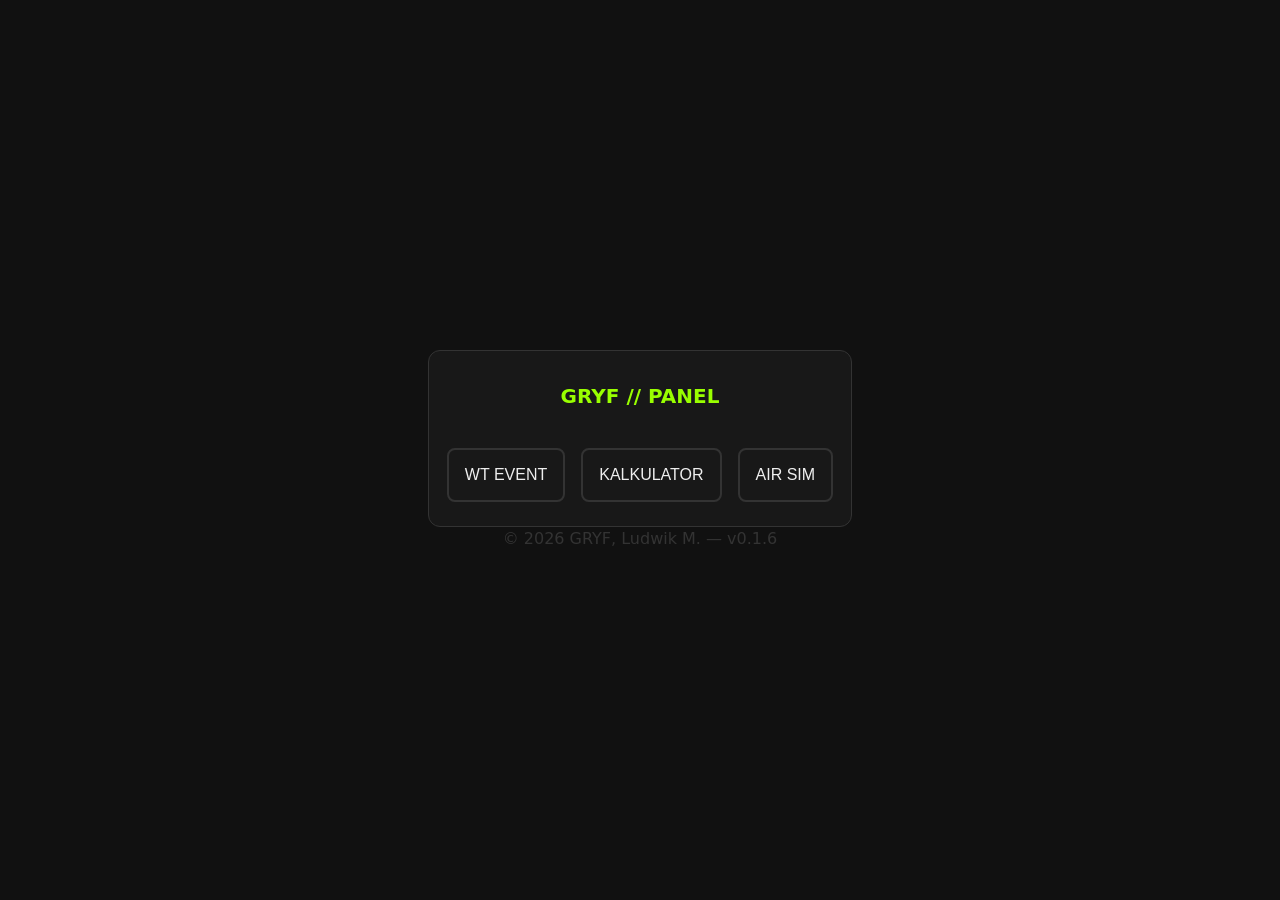
<file: index.html>
<!DOCTYPE html>
<html lang="pl">
<head>
  <meta charset="UTF-8">
  <title>GRYF // Panel</title>
  <link rel="stylesheet" href="index.css">
</head>

<body>
  <div class="panel">
    <h1>GRYF // PANEL</h1>

<div class="button-group">
  <button onclick="location.href = 'wtevent/mod-wtevent.html'">WT EVENT</button>
  <button onclick="location.href = 'calc/mod-calc.html'">KALKULATOR</button>
  <button onclick="location.href = 'sim/mod-sim.html'">AIR SIM</button>
</div>
  </div>
<footer class="footer">
  © 2026 GRYF, Ludwik M. — v0.1.6
</footer>
</body>
</html>
</file>
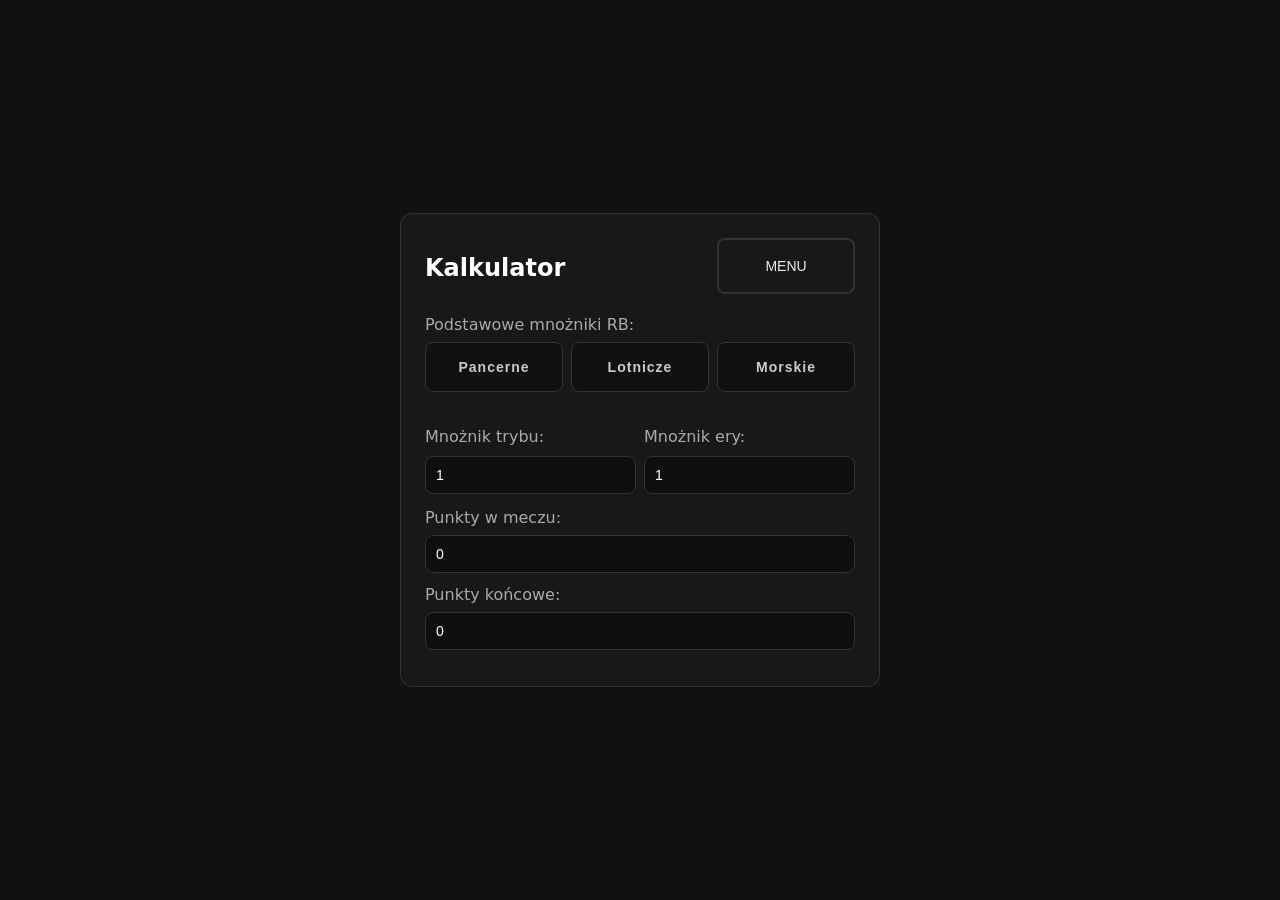
<file: calc/mod-calc.html>
<!DOCTYPE html>
<html lang="pl">
<head>
  <meta charset="UTF-8">
  <title>WT Event – Kalkulator</title>
  <link rel="stylesheet" href="style-calc.css">
</head>

<body>
  <div class="container">
    
   <div class="grid-row">
      <div class="col-4"><h1>Kalkulator</h1></div>
      <div class="col-4"></div>
      <button class=col-4 class="menu-button" onclick="location.href='../index.html'">MENU</button>
   </div>
<br>
    <label>Podstawowe mnożniki RB:</label>
    <div class="type-buttons">
      <button id="btn-tank" data-mode="1.33">Pancerne</button>
      <button id="btn-air" data-mode="1.40">Lotnicze</button>
      <button id="btn-naval" data-mode="2.20">Morskie</button>
    </div>
<br>
   <div class="grid-row">
     <label class="col-6">Mnożnik trybu:</label>
     <label class="col-6">Mnożnik ery:</label>
   </div> 
   <div class="grid-row">    
     <input class="col-6" type="number" id="mode" value="1" step="0.1">
     <input class="col-6" type="number" id="era" value="1" step="0.1">
   </div>
    <label>Punkty w meczu:</label>
    <input type="number" id="battle" value="0">

    <label>Punkty końcowe:</label>
    <input type="number" id="final" value="0">
  </div>

  <script src="script-calc.js"></script>
</body>
</html>
</file>
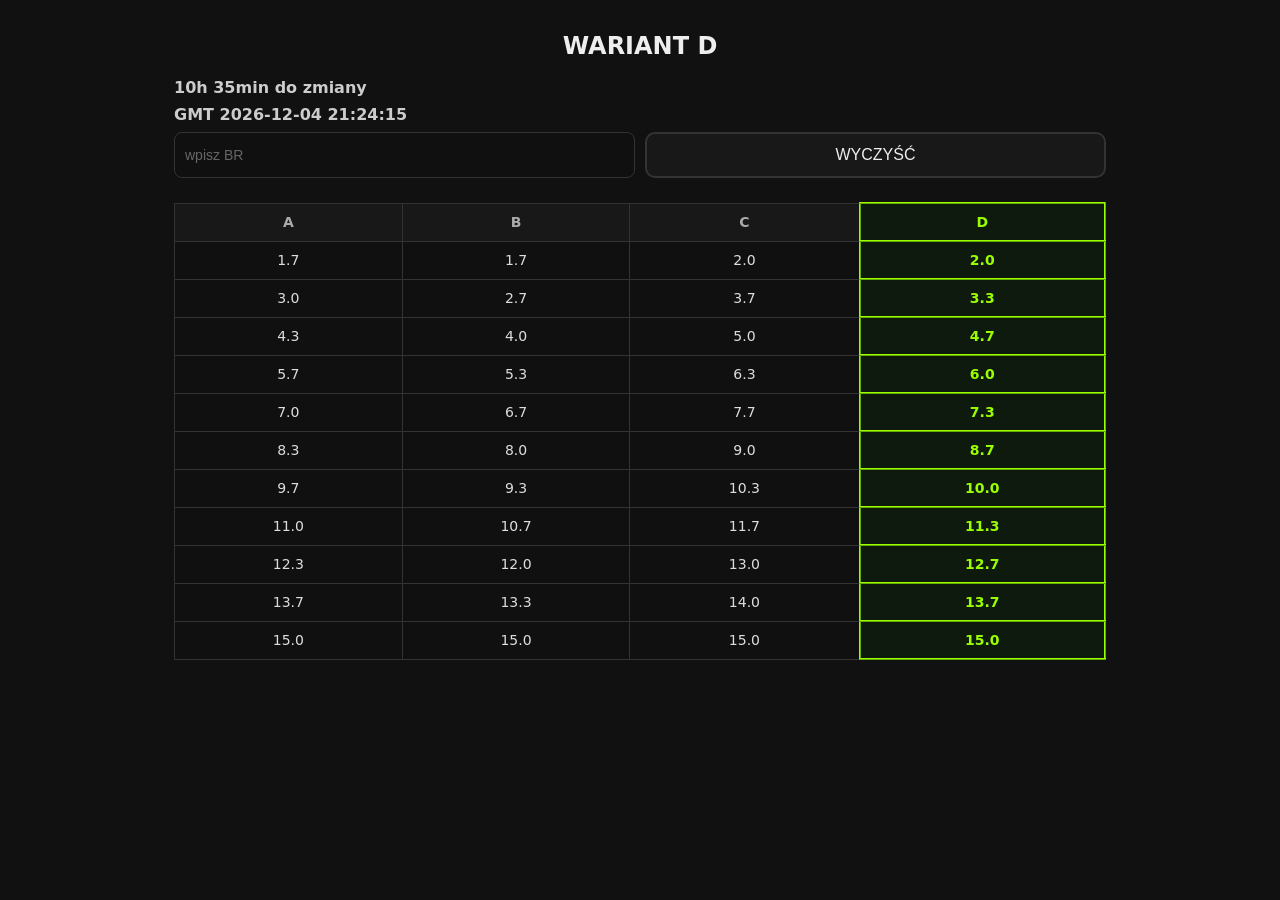
<file: sim/mod-sim.html>
<!DOCTYPE html>
<html lang="pl">
<head>
  <meta charset="UTF-8">
  <title>SIM Rotacja EC</title>
  <link rel="stylesheet" href="style-sim.css">
</head>
<body>

  <div class="container">
    <h1>WARIANT <strong id="variantCode">?</strong></h1>
    <h2><span id="timeLeft">--</span> <strong>do zmiany</strong></h2>
    <h2>GMT <span id="gmtTime">--:--:--</span></h2>

    <div class="grid-row">
      <input class="col-6" type="text" id="brInput" placeholder="wpisz BR">
      <button class="col-6" id="clearInputBtn" type="button" disabled>WYCZYŚĆ</button>
    </div>

    <!-- TABELA W ŚRODKU PANELU -->
    <div id="tableContainer">
      <table id="brTable">
        <thead>
          <tr><th>A</th><th>B</th><th>C</th><th>D</th></tr>
        </thead>
        <tbody></tbody>
      </table>
    </div>

  </div>

  <script src="script-br.js"></script>
  <script src="script-sim.js"></script>
</body>
</html>
</file>
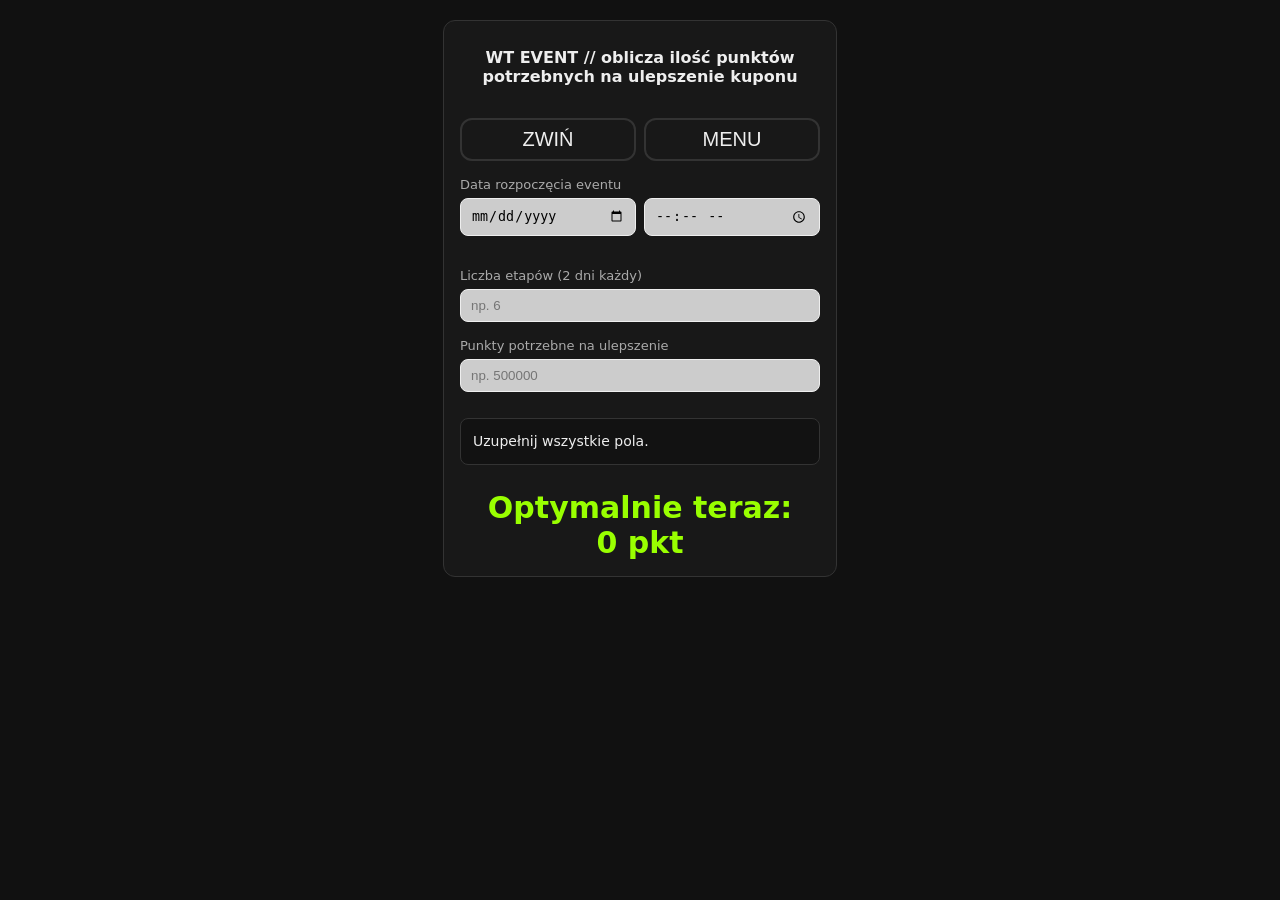
<file: wtevent/mod-wtevent.html>
<!DOCTYPE html>
<html lang="pl">
<head>
  <meta charset="UTF-8">
  <title>WT Event – Panel</title>
  <link rel="stylesheet" href="style-wtevent.css">
</head>

<body>
  
<div class="panel">
  <h1>WT EVENT // oblicza ilość punktów potrzebnych na ulepszenie kuponu</h1>
 <div class="grid-row">
  <button class="col-6" id="toggleInputs" class="small-btn">Ustawienia</button>
  <button class="col-6" onclick="location.href='../index.html'">MENU</button>
 </div>
  <div class="inputs-group" id="inputsGroup">
    <div class="row">
      <label>Data rozpoczęcia eventu</label>
      <div class="grid-row">
        <input class="col-6" type="date" id="event-date">
        <input class="col-6" type="time" id="event-time">
      </div>
    </div>

    <div class="row">
      <label>Liczba etapów (2 dni każdy)</label>
      <input type="number" id="stages" placeholder="np. 6">
    </div>

    <div class="row">
      <label>Punkty potrzebne na ulepszenie</label>
      <input type="number" id="upgrade-points" placeholder="np. 500000">
    </div>
  </div>

  <div class="result" id="output">Uzupełnij dane, aby zobaczyć wyniki.</div>
  <div class="big">Optymalnie teraz:<br><span id="required-now">0</span> pkt</div>
</div>

  <script src="script-wtevent.js"></script>
</body>
</html>
</file>
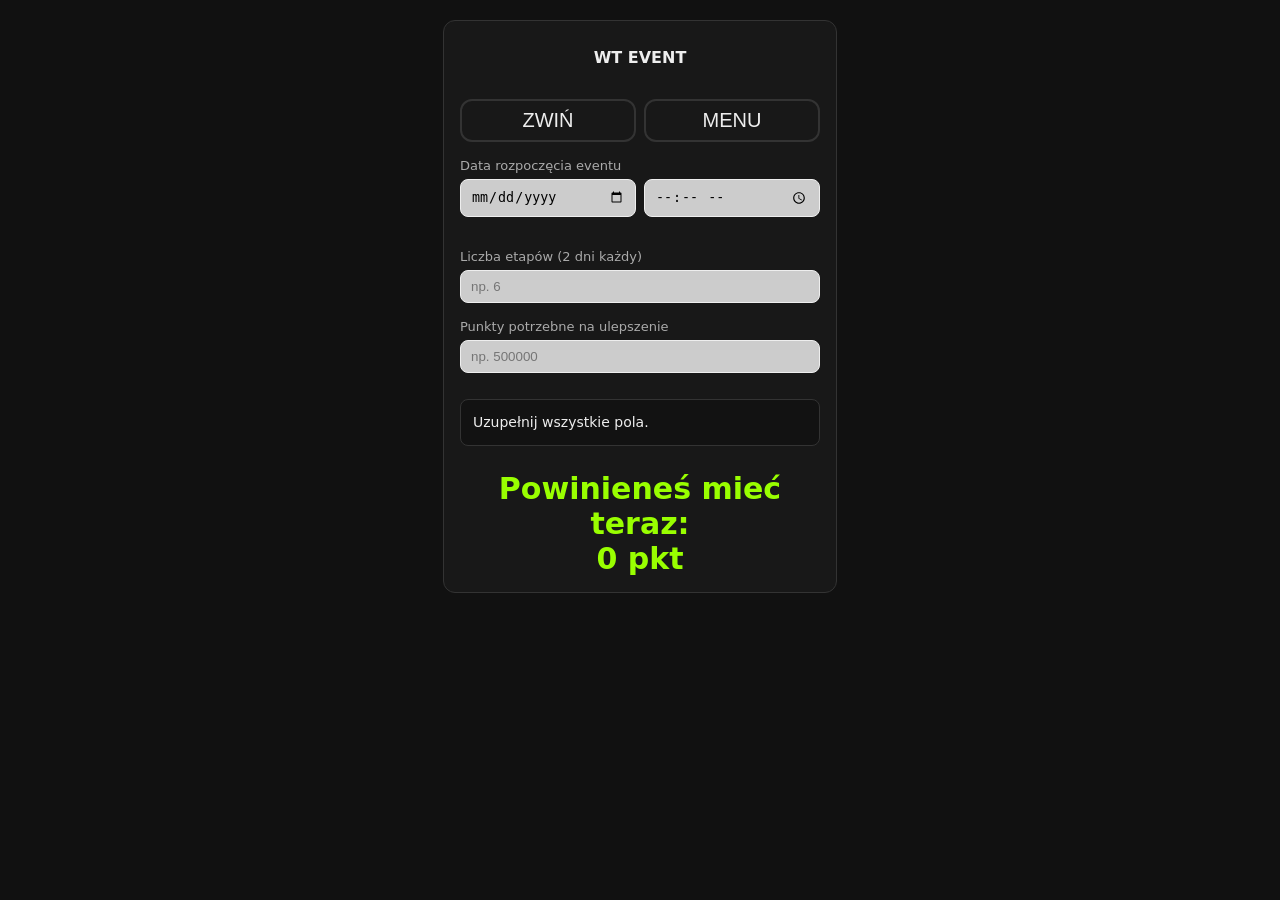
<file: wtevent/wtevent.html>
<!DOCTYPE html>
<html lang="pl">
<head>
  <meta charset="UTF-8">
  <title>WT Event – Panel</title>
  <link rel="stylesheet" href="style-wtevent.css">
</head>

<body>
  
<div class="panel">
  <h1>WT EVENT</h1>
 <div class="grid-row">
  <button class="col-6" id="toggleInputs" class="small-btn">Ustawienia</button>
  <button class="col-6" onclick="location.href='../index.html'">MENU</button>
</div>
  <div class="inputs-group" id="inputsGroup">
    <div class="row">
      <label>Data rozpoczęcia eventu</label>
      <div class="grid-row">
        <input class="col-6" type="date" id="event-date">
        <input class="col-6" type="time" id="event-time">
      </div>
    </div>

    <div class="row">
      <label>Liczba etapów (2 dni każdy)</label>
      <input type="number" id="stages" placeholder="np. 6">
    </div>

    <div class="row">
      <label>Punkty potrzebne na ulepszenie</label>
      <input type="number" id="upgrade-points" placeholder="np. 500000">
    </div>
  </div>

  <div class="result" id="output">Uzupełnij dane, aby zobaczyć wyniki.</div>
  <div class="big">Powinieneś mieć teraz:<br><span id="required-now">0</span> pkt</div>
</div>

  <script src="script.js"></script>
</body>
</html>
</file>
<file: index.css>
body {
  font-family: system-ui, sans-serif;
  background: #111;
  color: #eee;
  display: flex;
  flex-direction: column;
  justify-content: center;
  align-items: center;
  height: 100vh;
  margin: 0;
}

.panel {
  background: #181818;
  padding: 20px 18px 24px;
  border-radius: 12px;
  border: 1px solid #333;
  text-align: center;
}

h1 {
  font-size: 20px;
  margin-bottom: 40px;
  color: #99ff00;
}

.button-group {
  display: flex;
  flex-direction: column;
  gap: 16px;
  width: 100%;
  max-width: 480px
}

@media (min-width: 520px) {
  .button-group {
    flex-direction: row;
    justify-content: center;
  }
}

button {
  background: #181818;
  border: 2px solid #333;
  padding: 16px 16px;
  font-size: 16px;
  border-radius: 8px;
  color: #eee;
  cursor: pointer;
  transition: 0.2s;
}

button:hover {
  background: #222;
  border-color: #99ff00;
  color: #99ff00;
  transform: scale(1.02);
}

.container {
  margin: auto;
}

.footer {
  text-align: center;
  padding: 2px 0;
  color: #666;
  opacity: 0.4;
}
</file>
<file: calc/style-calc.css>
* {
  box-sizing: border-box;
}

body {
  font-family: system-ui, sans-serif;
  background: #111;
  color: #eee;
  display: flex;
  justify-content: center;
  align-items: center;
  min-height: 100vh;
  margin: 0;
  padding: 1rem;
}

.container {
  background: #181818;
  padding: 24px;
  border-radius: 12px;
  width: min(100%, 480px);
  border: 1px solid #333;
}

h1 {
  text-align: left;
  margin-bottom: 12px;
  font-size: 24px;
  color: #ffffff;
}

label {
  display: block;
  margin-bottom: 8px;
  font-size: 16px;
  color: #aaa;
}

.grid-row {
  display: grid;
  grid-template-columns: repeat(12, 1fr);
  gap: 8px;
  margin-bottom: 2px;
}

.col-2  { grid-column: span 2; }
.col-4  { grid-column: span 4; }
.col-6  { grid-column: span 6; }
.col-12 { grid-column: span 12; }

.type-buttons {
  display: flex;
  gap: 8px;
  margin-bottom: 16px;
}

.type-buttons button {
  flex: 1;
  padding: 16px;
  background: #111;
  border: 1px solid #333;
  border-radius: 8px;
  color: #ccc;
  cursor: pointer;
  transition: 0.15s;
  font-weight: bold;
  letter-spacing: 1px;
}

/* HOVER KOLORY */
#btn-tank:hover {
  background: #b30000;
  color: #fff;
  border-color: #ff4d4d;
}

#btn-air:hover {
  background: #e6c300;
  color: #000;
  border-color: #ffe066;
}

#btn-naval:hover {
  background: #0066cc;
  color: #fff;
  border-color: #4da6ff;
}

/* AKTYWNY PRZYCISK */
.type-buttons button.active {
  background: #99ff00;
  color: #000;
  border-color: #99ff00;
}

button {
  background: #181818;
  border: 2px solid #333;
  padding: 16px 16px;
  font-size: 14px;
  border-radius: 8px;
  color: #eee;
  cursor: pointer;
  transition: 0.2s;
}

.menu-button {
  width: 100%;
  margin-bottom: 16px;
}

button:hover {
  background: #222;
  border-color: #99ff00;
  color: #99ff00;
}

input, select {
  width: 100%;
  padding: 10px;
  margin-bottom: 12px;
  border: 1px solid #333;
  border-radius: 8px;
  background: #0f0f0f;
  color: #fff;
  font-size: 14px;
}

input:focus, select:focus {
  outline: none;
  border-color: #99ff00;
}

@media (max-width: 480px) {
  .container {
    padding: 16px;
  }

  h1 {
    font-size: 20px;
    margin-bottom: 16px;
  }

  .type-buttons button {
    padding: 10px;
    font-size: 12px;
  }
}
</file>
<file: sim/style-sim.css>
* {
  margin: 0;
  padding: 0;
  box-sizing: border-box;
}

body {
  font-family: system-ui, sans-serif;
  background: #111;
  color: #eee;
  padding: 8px 8px 8px;
  display: flex;
  justify-content: center;
}

.container {
  width: min(100%, 980px);
  max-width: 980px;
  background: #111;
  padding: 24px;
  border-radius: 0;
  border: none;
  box-shadow: none;
}

#tableContainer {
  margin: 24px auto;
  background: #111;
  border: none;
  overflow-x: auto;
}

#tableContainer table {
  width: 100%;
  border-collapse: collapse;
  background: #101010;
  overflow: hidden;
  font-size: 14px;
}

#tableContainer th,
#tableContainer td {
  padding: 10px 12px;
  border: 1px solid #333;
  text-align: center;
  white-space: nowrap;
  color: #ddd;
}

#tableContainer th {
  background: #181818;
  font-weight: 600;
  color: #aaa;
}

#tableContainer th.active,
#tableContainer td.active {
  background: #0f1a0f;
  border: 2px inset #99ff00;
  color: #99ff00;
  font-weight: bold;
}

#tableContainer td {
  cursor: pointer;
}

#tableContainer td:hover {
  background: rgba(153, 255, 0, 0.1);
}

#tableContainer td.selected {
  background: #066 !important;
  color: #6ff !important;
  font-weight: bold;
}

#tableContainer td.rating,
#tableContainer td.activity {
  width: 60px;
  max-width: 60px;
  overflow: hidden;
  text-overflow: ellipsis;
}

h1 {
  text-align: center;
  margin-bottom: 18px;
  font-size: 24px;
  color: #eee;
}

h2 {
  font-size: 16px;
  margin-bottom: 8px;
  color: #ccc;
}

h3 {
  text-align: center;
  font-size: 12px;
  margin-bottom: 8px;
  color: #aaa;
}

.inputs-group {
  margin-bottom: 28px;
}

.grid-row {
  display: grid;
  grid-template-columns: repeat(12, 1fr);
  gap: 10px;
  margin-bottom: 14px;
}

.col-2  { grid-column: span 2; }
.col-4  { grid-column: span 4; }
.col-6  { grid-column: span 6; }
.col-12 { grid-column: span 12; }

input {
  width: 100%;
  padding: 10px;
  font-size: 14px;
  background: #101010;
  border: 1px solid #333;
  border-radius: 8px;
  color: #eee;
}

input::placeholder {
  color: #666;
}

button {
  width: 100%;
  padding: 12px;
  font-size: 16px;
  background: #181818;
  border: 2px solid #333;
  border-radius: 10px;
  color: #eee;
  cursor: pointer;
  transition: 0.2s;
}

button:hover {
  background: #222;
  border-color: #99ff00;
  color: #99ff00;
  transform: scale(1.02);
}
</file>
<file: wtevent/style-wtevent.css>
body {
  font-family: system-ui, sans-serif;
  background: #111;
  color: #eee;
  display: flex;
  justify-content: center;
  padding: 12px;
}

.panel {
  background: #181818;
  padding: 16px;
  border-radius: 12px;
  width: min(100%, 360px);
  border: 1px solid #333;
}

h1 {
  font-size: 16px;
  margin-bottom: 32px;
  text-align: center;
}

.row {
  margin-bottom: 16px;
  display: flex;
  flex-direction: column;
  gap: 6px;
}

label {
  font-size: 13px;
  color: #aaa;
}

/* GRID */
.inputs-group {
  overflow: hidden;
  transition: max-height 0.25s ease;
  max-height: 2000px;
}

.inputs-group.collapsed {
  max-height: 0;
  padding: 0;
  margin: 0;
}

.grid-row {
  display: grid;
  grid-template-columns: repeat(12, 1fr);
  gap: 8px;
  margin-bottom: 16px;
}

.col-2  { grid-column: span 2; }
.col-4  { grid-column: span 4; }
.col-6  { grid-column: span 6; }
.col-12 { grid-column: span 12; }

input {
  background: #ccc;
  border: 1px solid #eee;
  border-radius: 8px;
  padding: 8px 10px;
  color: #000;
}

.result {
  margin-top: 10px;
  padding: 12px;
  background: #121212;
  border-radius: 8px;
  border: 1px solid #333;
  font-size: 14px;
  line-height: 1.5;
}

.big {
  margin-top: 25px;
  font-size: 30px;
  text-align: center;
  font-weight: 700;
  color: #99ff00;
}

button {
  background: #181818;
  border: 2px solid #333;
  padding: 8px 8px;
  font-size: 20px;
  border-radius: 12px;
  color: #eee;
  cursor: pointer;
  transition: 0.2s;
}

button:hover {
  background: #222;
  border-color: #99ff00;
  color: #99ff00;
  transform: scale(1.02);
}

/* Nagłówek z przyciskiem po prawej */
.header-row {
  display: flex;
  justify-content: space-between;
  align-items: center;
}

.small-btn {
  background: #181818;
  border: 1px solid #444;
  padding: 6px 14px;
  font-size: 14px;
  border-radius: 8px;
  color: #eee;
  cursor: pointer;
  transition: 0.2s;
}

.small-btn:hover {
  background: #222;
  border-color: #99ff00;
  color: #99ff00;
}

/* Dwa inputy obok siebie */
.row-2 {
  display: flex;
  gap: 12px;
}

.row-2 > div {
  flex: 1;
}

/* Trzy elementy w jednym wierszu */
.row-3 {
  display: flex;
  gap: 12px;
}

.row-3 > div {
  flex: 1;
}

/* Reset */
.reset-btn {
  background: #181818;
  border: 1px solid #444;
  padding: 10px;
  font-size: 14px;
  border-radius: 8px;
  color: #eee;
  cursor: pointer;
  transition: 0.2s;
  width: 100%;
}

.reset-btn:hover {
  background: #222;
  border-color: #ff4444;
  color: #ff4444;
}
</file>
